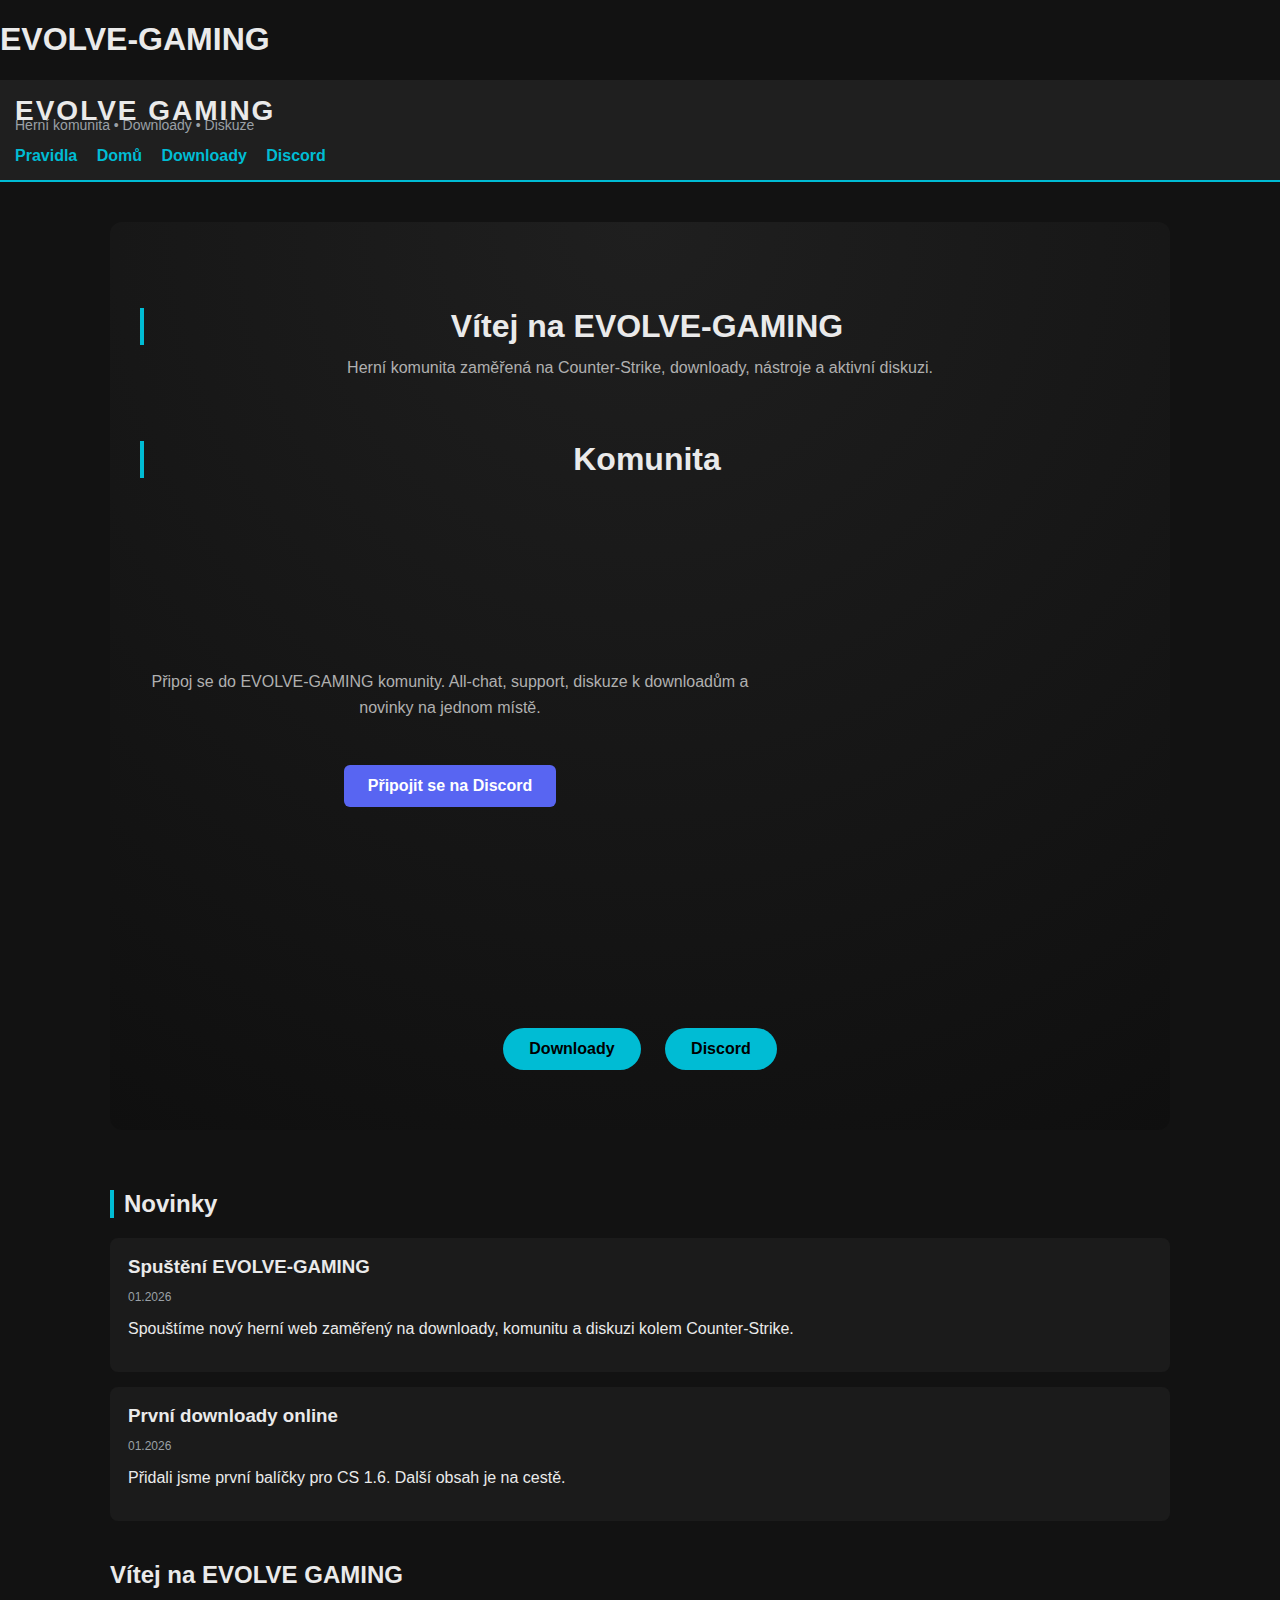
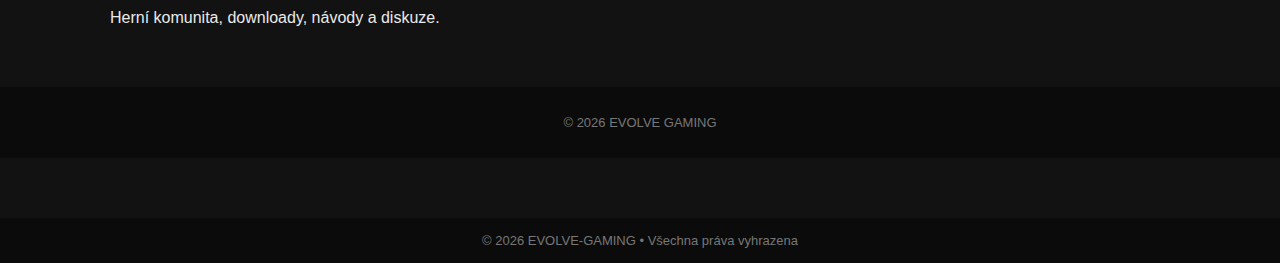
<file: index.html>
<!DOCTYPE html>
<html lang="cs">
<head>
<meta charset="UTF-8">
<title>EVOLVE-GAMING</title>
<h1>EVOLVE-GAMING</h1>
<link rel="stylesheet" href="css/style.css">
</head>
<body>

<header>
  <h1>EVOLVE GAMING</h1>
  <p class="tagline">Herní komunita • Downloady • Diskuze</p>
  <nav>
    <a href="rules.html">Pravidla</a>
    <a href="index.html">Domů</a>
    <a href="downloads.html">Downloady</a>
    <a href="https://discord.gg/TVUJ_INVITE">Discord</a>
  </nav>
</header>

<main>
  <section class="hero">
  <h2>Vítej na EVOLVE-GAMING</h2>
  <p>
    Herní komunita zaměřená na Counter-Strike, downloady,
    nástroje a aktivní diskuzi.
  </p>
    <section class="community">
  <h2>Komunita</h2>

  <div class="community-grid">
    <div class="community-text">
      <p>
        Připoj se do EVOLVE-GAMING komunity. All-chat, support,
        diskuze k downloadům a novinky na jednom místě.
      </p>
      <a class="join-btn" href="https://discord.gg/TVUJ_INVITE" target="_blank">
        Připojit se na Discord
      </a>
    </div>

    <iframe
      src="https://discord.com/widget?id=TVE_SERVER_ID&theme=dark"
      width="350"
      height="500"
      allowtransparency="true"
      frameborder="0"
      sandbox="allow-popups allow-popups-to-escape-sandbox allow-same-origin allow-scripts">
    </iframe>
  </div>
</section>

  <div class="hero-buttons">
    <a href="downloads.html">Downloady</a>
    <a href="https://discord.gg/TVUJ_INVITE" target="_blank">Discord</a>
  </div>
</section>
<section class="news">
  <h2>Novinky</h2>

  <div class="news-item">
    <h3>Spuštění EVOLVE-GAMING</h3>
    <p class="meta">01.2026</p>
    <p>
      Spouštíme nový herní web zaměřený na downloady,
      komunitu a diskuzi kolem Counter-Strike.
    </p>
  </div>

  <div class="news-item">
    <h3>První downloady online</h3>
    <p class="meta">01.2026</p>
    <p>
      Přidali jsme první balíčky pro CS 1.6.
      Další obsah je na cestě.
    </p>
  </div>
</section>

  <h2>Vítej na EVOLVE GAMING</h2>
  <p>Herní komunita, downloady, návody a diskuze.</p>
</main>

<footer>
  <p>© 2026 EVOLVE GAMING</p>
</footer>
<footer>
  © 2026 EVOLVE-GAMING • Všechna práva vyhrazena
</footer>

</body>
</html>
</file>
<file: css/style.css>
* {
  box-sizing: border-box;
}

body {
  margin: 0;
  font-family: "Segoe UI", Arial, sans-serif;
  background: linear-gradient(180deg, #0f0f0f, #141414);
  color: #eaeaea;
}

header {
  background: #0b0b0b;
  padding: 20px;
  border-bottom: 2px solid #00bcd4;
}

header h1 {
  margin: 0;
  font-size: 28px;
  letter-spacing: 3px;
  text-transform: uppercase;
}

.tagline {
  color: #9aa0a6;
  font-size: 13px;
  margin-top: 5px;
}

nav {
  margin-top: 10px;
}

nav a {
  color: #00bcd4;
  margin-right: 20px;
  text-decoration: none;
  font-weight: bold;
}

nav a:hover {
  color: #ffffff;
}

main {
  max-width: 1100px;
  margin: 40px auto;
  padding: 0 20px;
}

section h2 {
  border-left: 4px solid #00bcd4;
  padding-left: 10px;
  margin-bottom: 20px;
}

.download {
  background: #1b1b1b;
  padding: 16px;
  margin-bottom: 15px;
  border-radius: 8px;
  box-shadow: 0 0 10px rgba(0,0,0,0.4);
}

.download h3 {
  margin: 0 0 6px 0;
}

.meta {
  font-size: 12px;
  color: #9aa0a6;
}

.download a {
  display: inline-block;
  margin-top: 10px;
  padding: 8px 16px;
  background: #00bcd4;
  color: #000;
  border-radius: 5px;
  font-weight: bold;
  text-decoration: none;
}

.download a:hover {
  background: #00a2b5;
}

footer {
  background: #0b0b0b;
  color: #777;
  text-align: center;
  padding: 15px;
  margin-top: 60px;
  font-size: 13px;
}
body {
  font-family: Arial, sans-serif;
  background: #121212;
  color: #eaeaea;
  margin: 0;
}

header {
  background: #1f1f1f;
  padding: 15px;
}

nav a {
  color: #00bcd4;
  margin-right: 15px;
  text-decoration: none;
}

.download {
  background: #1e1e1e;
  padding: 15px;
  margin: 15px 0;
  border-radius: 6px;
}

.tagline {
  color: #9aa0a6;
  font-size: 14px;
  margin-top: -10px;
}

header h1 {
  letter-spacing: 2px;
  text-transform: uppercase;
}

a:hover {
  color: #ffffff;
}
section {
  margin-bottom: 40px;
}

.meta {
  font-size: 12px;
  color: #9aa0a6;
}

.download a {
  display: inline-block;
  margin-top: 8px;
  padding: 6px 12px;
  background: #00bcd4;
  color: #000;
  border-radius: 4px;
  font-weight: bold;
}
.hero {
  background: radial-gradient(circle at top, #1f1f1f, #0f0f0f);
  padding: 60px 30px;
  border-radius: 12px;
  text-align: center;
}

.hero h2 {
  font-size: 32px;
  margin-bottom: 10px;
}

.hero p {
  color: #b0b0b0;
  max-width: 700px;
  margin: 0 auto 25px;
  line-height: 1.6;
}

.hero-buttons a {
  display: inline-block;
  margin: 0 10px;
  padding: 12px 26px;
  background: #00bcd4;
  color: #000;
  border-radius: 30px;
  font-weight: bold;
  text-decoration: none;
}

.hero-buttons a:hover {
  background: #00a2b5;
}
.community {
  margin-top: 60px;
}

.community-grid {
  display: grid;
  grid-template-columns: 1fr 350px;
  gap: 30px;
  align-items: center;
}

.community-text p {
  color: #b0b0b0;
  line-height: 1.6;
}

.join-btn {
  display: inline-block;
  margin-top: 20px;
  padding: 12px 24px;
  background: #5865F2;
  color: #fff;
  border-radius: 6px;
  font-weight: bold;
  text-decoration: none;
}

.join-btn:hover {
  background: #4752c4;
}
.news {
  margin-top: 60px;
}

.news-item {
  background: #1b1b1b;
  padding: 18px;
  border-radius: 8px;
  margin-bottom: 15px;
}

.news-item h3 {
  margin: 0 0 5px 0;
}
/* ===== DOWNLOADS PAGE ===== */

.downloads-page {
  max-width: 1200px;
  margin: 0 auto;
}

.page-desc {
  color: #b0b0b0;
  margin-bottom: 30px;
}

.downloads-grid {
  display: grid;
  grid-template-columns: repeat(auto-fit, minmax(280px, 1fr));
  gap: 25px;
}

.download-card {
  background: linear-gradient(180deg, #1b1b1b, #141414);
  border-radius: 12px;
  padding: 20px;
  box-shadow: 0 0 20px rgba(0,0,0,0.4);
  transition: transform 0.2s ease, box-shadow 0.2s ease;
}

.download-card:hover {
  transform: translateY(-4px);
  box-shadow: 0 10px 30px rgba(0,0,0,0.6);
}

.card-header {
  display: flex;
  justify-content: space-between;
  align-items: center;
}

.card-header h3 {
  margin: 0;
  font-size: 18px;
}

.badge {
  background: #00bcd4;
  color: #000;
  font-size: 11px;
  padding: 4px 10px;
  border-radius: 20px;
  font-weight: bold;
}

.badge.alt {
  background: #2c2c2c;
  color: #00bcd4;
}

.card-desc {
  margin: 15px 0;
  color: #cfcfcf;
  font-size: 14px;
  line-height: 1.5;
}

.card-meta {
  display: flex;
  justify-content: space-between;
  font-size: 12px;
  color: #9aa0a6;
  margin-bottom: 15px;
}

.download-btn {
  display: block;
  text-align: center;
  background: #00bcd4;
  color: #000;
  padding: 10px;
  border-radius: 8px;
  font-weight: bold;
  text-decoration: none;
}

.download-btn:hover {
  background: #00a2b5;
}

/* ===== MODERN DOWNLOADS ===== */

.downloads-header {
  margin-bottom: 30px;
}

.downloads-header p {
  color: #9aa0a6;
  font-size: 14px;
}

.downloads-grid {
  display: grid;
  grid-template-columns: repeat(auto-fit, minmax(240px, 1fr));
  gap: 18px;
}

.download-card {
  background: #151515;
  border-radius: 14px;
  padding: 16px;
  display: flex;
  flex-direction: column;
  gap: 10px;
  border: 1px solid #1f1f1f;
  transition: all 0.2s ease;
}

.download-card:hover {
  border-color: #00bcd4;
  transform: translateY(-3px);
}

.card-top {
  display: flex;
  justify-content: space-between;
  align-items: center;
}

.card-top h3 {
  font-size: 16px;
  margin: 0;
}

.tag {
  background: #00bcd4;
  color: #000;
  font-size: 10px;
  padding: 4px 8px;
  border-radius: 20px;
  font-weight: bold;
}

.tag.alt {
  background: #2a2a2a;
  color: #00bcd4;
}

.tag.alt2 {
  background: #2a2a2a;
  color: #8ab4f8;
}

.card-desc {
  font-size: 13px;
  color: #cfcfcf;
  line-height: 1.4;
}

.card-footer {
  display: flex;
  justify-content: space-between;
  align-items: center;
  margin-top: auto;
}

.card-footer span {
  font-size: 11px;
  color: #9aa0a6;
}

.card-footer a {
  font-size: 12px;
  padding: 6px 12px
</file>
